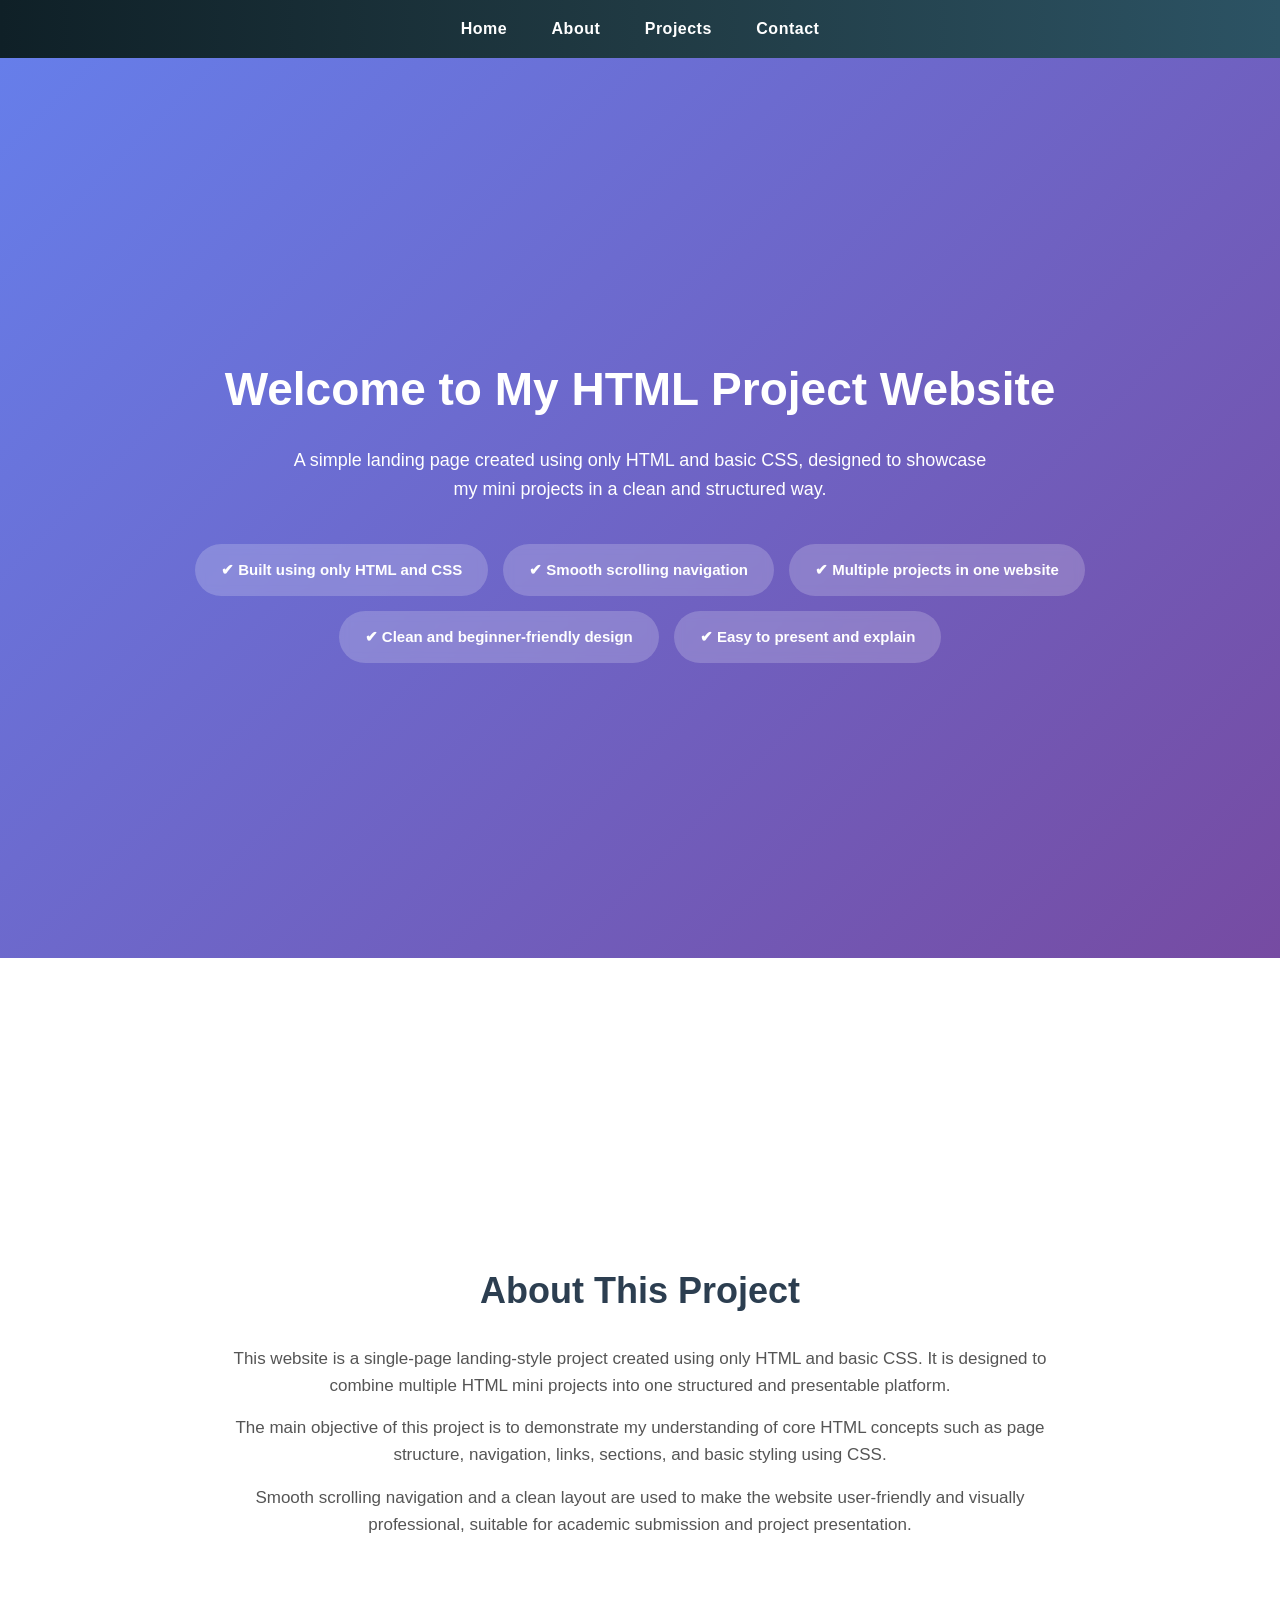
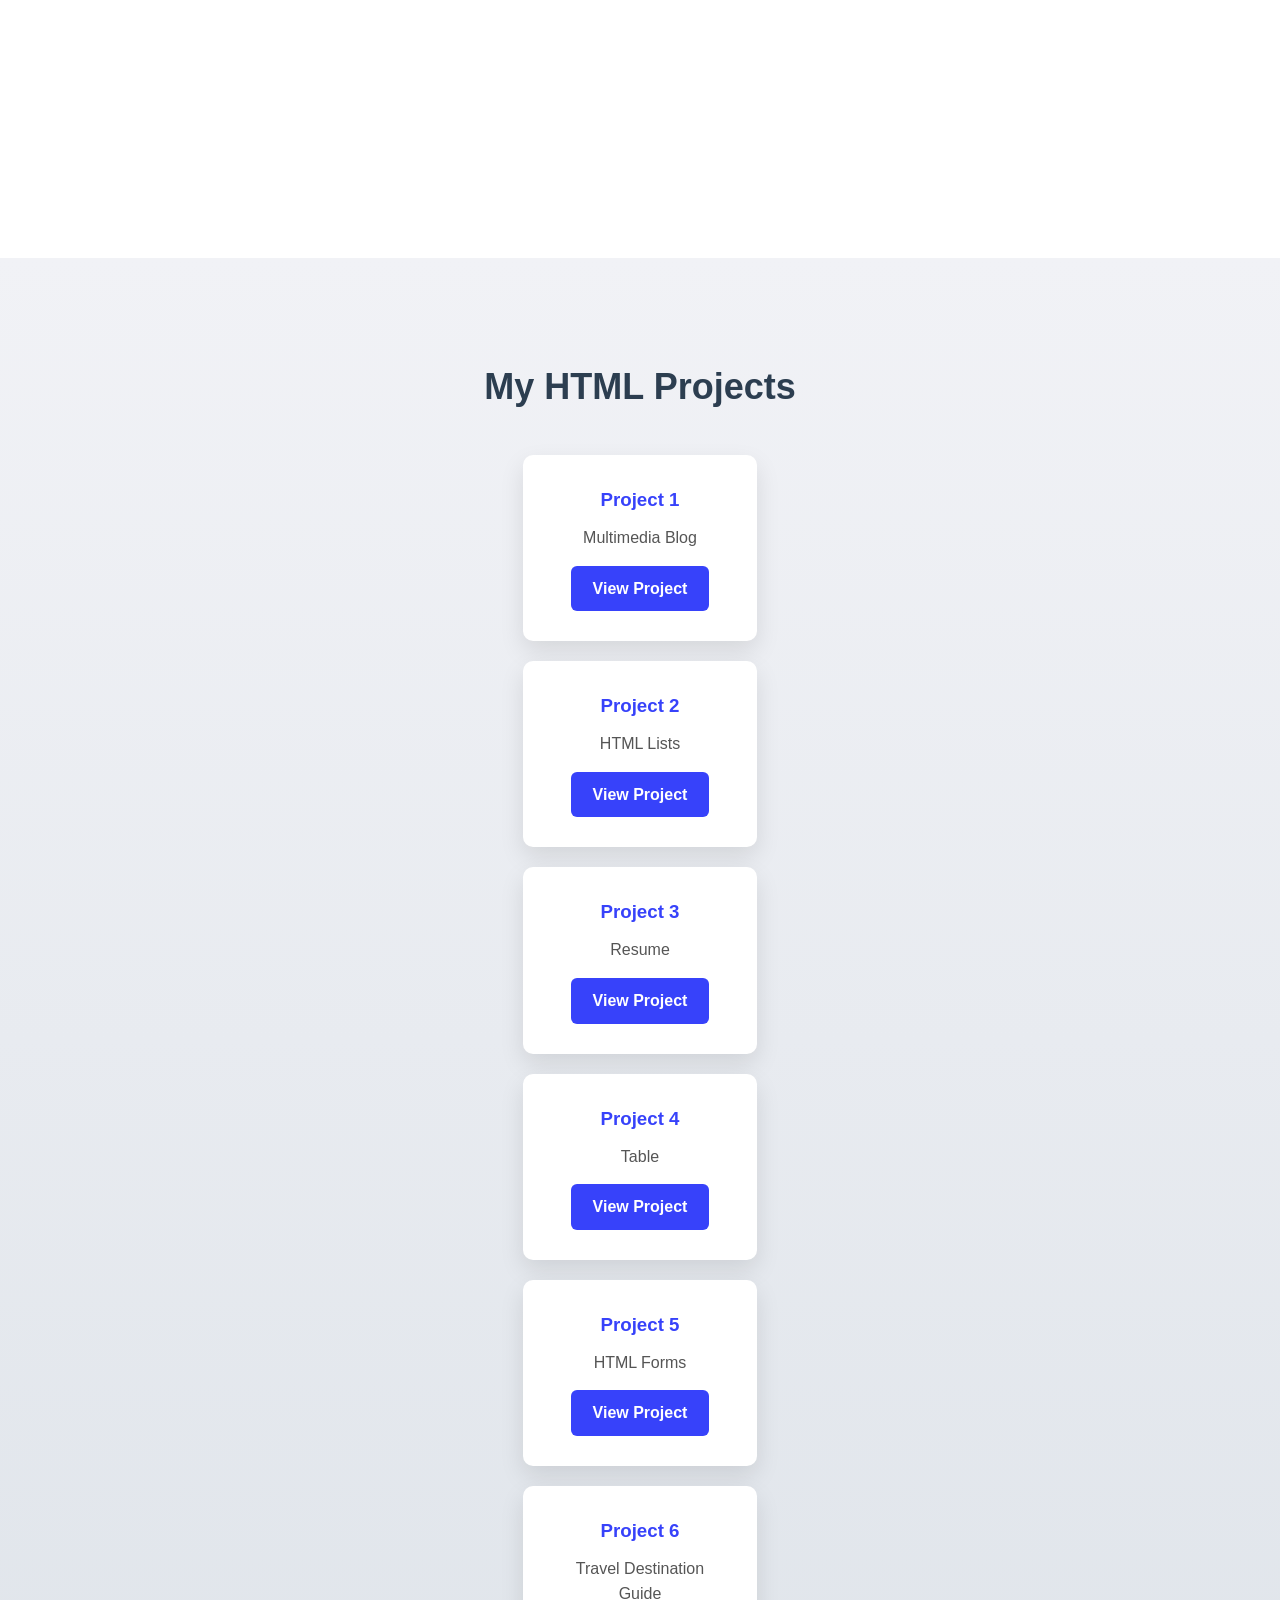
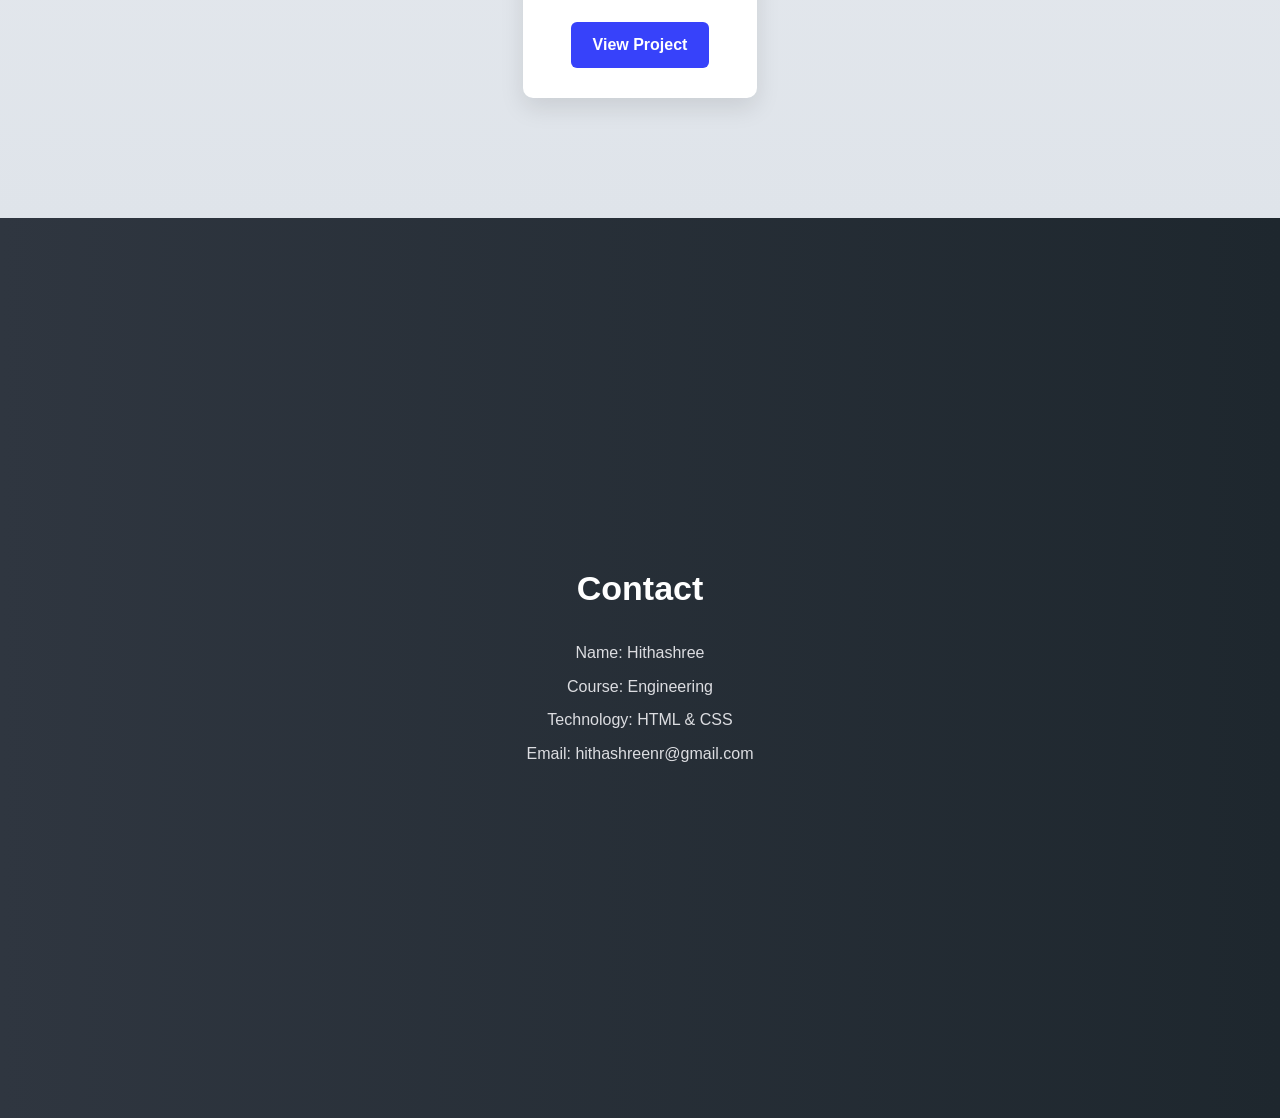
<file: index.html>
<!doctype html>
<html>
  <head>
    <title>My HTML Projects</title>
    <link rel="stylesheet" href="./style.css" />
  </head>
  <body>
    <!-- NAVBAR -->
    <div class="navbar">
      <a href="#home">Home</a>
      <a href="#about">About</a>
      <a href="#projects">Projects</a>
      <a href="#contact">Contact</a>
    </div>

    <!-- HOME SECTION -->
    <section id="home">
      <div class="container">
        <h1>Welcome to My HTML Project Website</h1>
        <p>
          A simple landing page created using only HTML and basic CSS, designed
          to showcase my mini projects in a clean and structured way.
        </p>

        <div class="home-points">
          <div class="point-box">✔ Built using only HTML and CSS</div>
          <div class="point-box">✔ Smooth scrolling navigation</div>
          <div class="point-box">✔ Multiple projects in one website</div>
          <div class="point-box">✔ Clean and beginner-friendly design</div>
          <div class="point-box">✔ Easy to present and explain</div>
        </div>
      </div>
    </section>

    <!-- ABOUT SECTION -->
    <section id="about">
      <div class="container">
        <h1>About This Project</h1>

        <p>
          This website is a single-page landing-style project created using only
          HTML and basic CSS. It is designed to combine multiple HTML mini
          projects into one structured and presentable platform.
        </p>

        <p>
          The main objective of this project is to demonstrate my understanding
          of core HTML concepts such as page structure, navigation, links,
          sections, and basic styling using CSS.
        </p>

        <p>
          Smooth scrolling navigation and a clean layout are used to make the
          website user-friendly and visually professional, suitable for academic
          submission and project presentation.
        </p>
      </div>
    </section>

    <!-- PROJECTS SECTION -->
    <section id="projects">
      <div class="container">
        <h1>My HTML Projects</h1>

        <div class="project-box">
          <h3>Project 1</h3>
          <p>Multimedia Blog</p>
          <a href="../Day 2/index.html">View Project</a>
        </div>

        <div class="project-box">
          <h3>Project 2</h3>
          <p>HTML Lists</p>
          <a href="../Day 3/index.html">View Project</a>
        </div>

        <div class="project-box">
          <h3>Project 3</h3>
          <p>Resume</p>
          <a href="../Day 4/index.html">View Project</a>
        </div>

        <div class="project-box">
          <h3>Project 4</h3>
          <p>Table</p>
          <a href="../Day 5/index.html">View Project</a>
        </div>

        <div class="project-box">
          <h3>Project 5</h3>
          <p>HTML Forms</p>
          <a href="../Day 6/form.html">View Project</a>
        </div>

        <div class="project-box">
          <h3>Project 6</h3>
          <p>Travel Destination Guide</p>
          <a href="../Day 7/index.html">View Project</a>
        </div>
      </div>
    </section>

    <!-- CONTACT SECTION -->
    <section id="contact">
      <div class="container">
        <h1>Contact</h1>
        <p>Name: Hithashree</p>
        <p>Course: Engineering</p>
        <p>Technology: HTML & CSS</p>
        <p>Email: hithashreenr@gmail.com</p>
      </div>
    </section>
  </body>
</html>
</file>
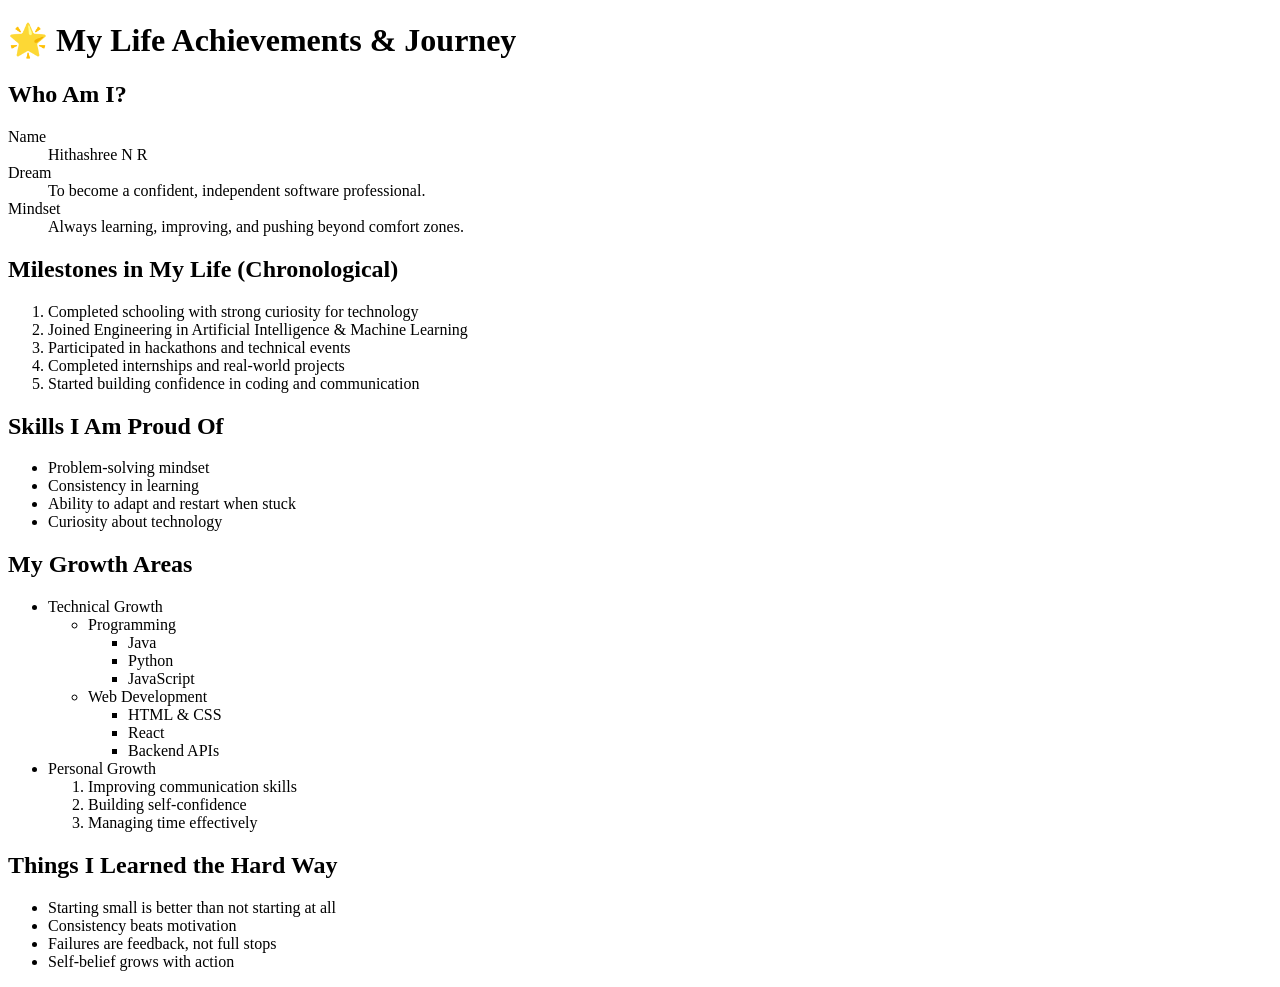
<file: Day 3/index.html>
<!doctype html>
<html>
  <head>
    <title>My Life Achievements</title>
  </head>
  <body>
    <h1>🌟 My Life Achievements & Journey</h1>

    <!-- Description List -->
    <h2>Who Am I?</h2>
    <dl>
      <dt>Name</dt>
      <dd>Hithashree N R</dd>

      <dt>Dream</dt>
      <dd>To become a confident, independent software professional.</dd>

      <dt>Mindset</dt>
      <dd>Always learning, improving, and pushing beyond comfort zones.</dd>
    </dl>

    <!-- Ordered List -->
    <h2>Milestones in My Life (Chronological)</h2>
    <ol>
      <li>Completed schooling with strong curiosity for technology</li>
      <li>Joined Engineering in Artificial Intelligence & Machine Learning</li>
      <li>Participated in hackathons and technical events</li>
      <li>Completed internships and real-world projects</li>
      <li>Started building confidence in coding and communication</li>
    </ol>

    <!-- Unordered List -->
    <h2>Skills I Am Proud Of</h2>
    <ul>
      <li>Problem-solving mindset</li>
      <li>Consistency in learning</li>
      <li>Ability to adapt and restart when stuck</li>
      <li>Curiosity about technology</li>
    </ul>

    <!-- Nested List -->
    <h2>My Growth Areas</h2>
    <ul>
      <li>
        Technical Growth
        <ul>
          <li>
            Programming
            <ul>
              <li>Java</li>
              <li>Python</li>
              <li>JavaScript</li>
            </ul>
          </li>
          <li>
            Web Development
            <ul>
              <li>HTML & CSS</li>
              <li>React</li>
              <li>Backend APIs</li>
            </ul>
          </li>
        </ul>
      </li>

      <li>
        Personal Growth
        <ol>
          <li>Improving communication skills</li>
          <li>Building self-confidence</li>
          <li>Managing time effectively</li>
        </ol>
      </li>
    </ul>
    <h2>Things I Learned the Hard Way</h2>
    <ul>
      <li>Starting small is better than not starting at all</li>
      <li>Consistency beats motivation</li>
      <li>Failures are feedback, not full stops</li>
      <li>Self-belief grows with action</li>
    </ul>
  </body>
</html>
</file>
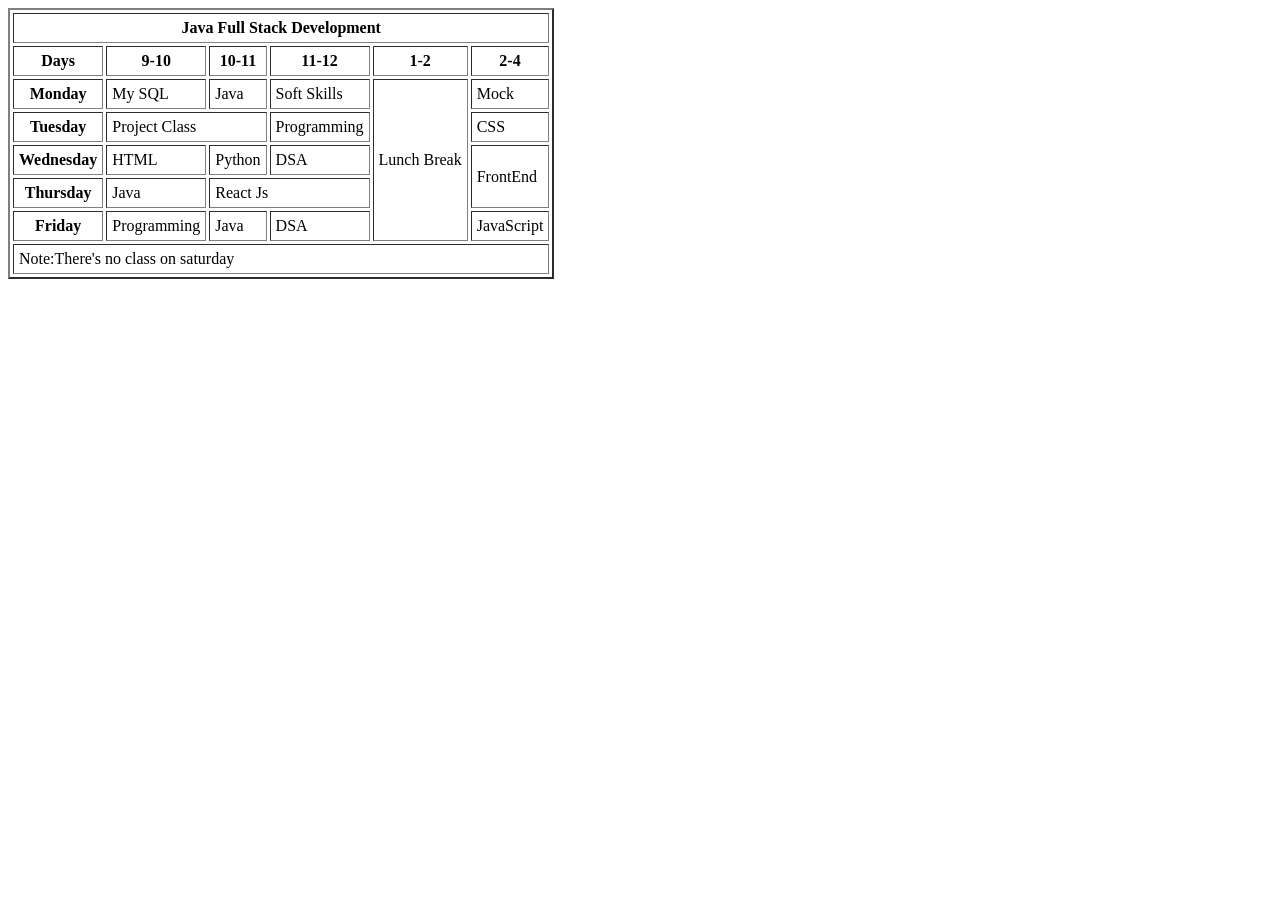
<file: Day 5/index.html>
<!doctype html>
<html lang="en">
  <head>
    <meta charset="UTF-8" />
    <meta name="viewport" content="width=device-width, initial-scale=1.0" />
    <title>Time Table</title>
  </head>
  <body>
    <table cellpadding="5" cellspacing="3" border="2">
      <tr>
        <th colspan="7">Java Full Stack Development</th>
      </tr>
      <tr>
        <th>Days</th>
        <th>9-10</th>
        <th>10-11</th>
        <th>11-12</th>
        <th>1-2</th>
        <th>2-4</th>
      </tr>
      <tr>
        <th>Monday</th>
        <td>My SQL</td>
        <td>Java</td>
        <td>Soft Skills</td>
        <td rowspan="5">Lunch Break</td>
        <td>Mock</td>
      </tr>
      <tr>
        <th>Tuesday</th>
        <td colspan="2">Project Class</td>
        <td>Programming</td>
        <td>CSS</td>
      </tr>
      <tr>
        <th>Wednesday</th>
        <td>HTML</td>
        <td>Python</td>
        <td>DSA</td>
        <td rowspan="2">FrontEnd</td>
      </tr>
      <tr>
        <th>Thursday</th>
        <td>Java</td>
        <td colspan="2">React Js</td>
      </tr>
      <tr>
        <th>Friday</th>
        <td>Programming</td>
        <td>Java</td>
        <td>DSA</td>
        <td>JavaScript</td>
      </tr>
      <tr>
        <td colspan="7">Note:There's no class on saturday</td>
      </tr>
    </table>
  </body>
</html>
</file>
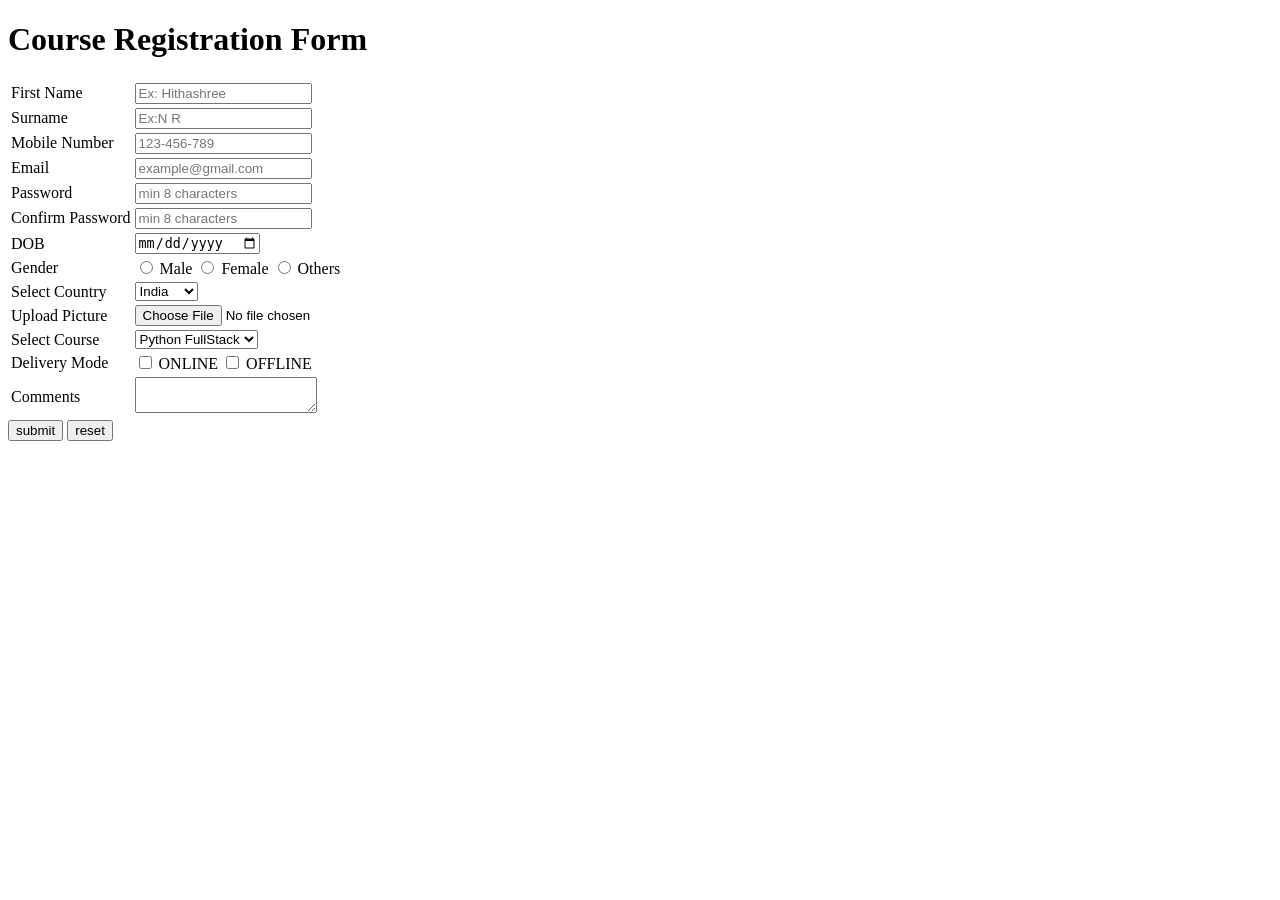
<file: Day 6/form.html>
<!doctype html>
<html lang="en">
  <head>
    <meta charset="UTF-8" />
    <meta name="viewport" content="width=device-width, initial-scale=1.0" />
    <title>Register Form</title>
  </head>
  <body>
    <h1>Course Registration Form</h1>
    <form action="#" method="post">
      <table>
        <tr>
          <td><label for="fname">First Name</label></td>
          <td><input type="text" placeholder="Ex: Hithashree" /></td>
        </tr>
        <tr>
          <td><label for="sname">Surname</label></td>
          <td><input type="text" placeholder="Ex:N R" /></td>
        </tr>
        <tr>
          <td><label for="mobnum">Mobile Number</label></td>
          <td><input type="tel" placeholder="123-456-789" /></td>
        </tr>
        <tr>
          <td>
            <label for="email">Email</label>
          </td>
          <td>
            <input
              type="email"
              required
              placeholder="example@gmail.com"
            /><br />
          </td>
        </tr>
        <tr>
          <td>
            <label for="password">Password</label>
          </td>
          <td>
            <input type="password" required placeholder="min 8 characters" />
          </td>
        </tr>
        <tr>
          <td>
            <label for="cpassword">Confirm Password</label>
          </td>
          <td><input type="password" placeholder="min 8 characters" /></td>
        </tr>
        <tr>
          <td><label for="dob">DOB</label></td>
          <td><input type="date" /></td>
        </tr>
        <tr>
          <td>
            <label for="gender">Gender</label>
          </td>
          <td>
            <input type="radio" name="gender" id="gender" />
            <label for="gender">Male</label>
            <input type="radio" name="gender" id="gender" />
            <label for="gender">Female</label>
            <input type="radio" name="gender" id="gender" />
            <label for="gender">Others</label>
          </td>
        </tr>
        <tr>
          <td>
            <label for="selection">Select Country</label>
          </td>
          <td>
            <select name="selection" id="selection">
              <option value="India">India</option>
              <option value="USA">USA</option>
              <option value="Russia">Russia</option>
            </select>
          </td>
        </tr>
        <tr>
          <td>
            <label for="upload">Upload Picture</label>
          </td>
          <td><input type="file" required /></td>
        </tr>
        <tr>
          <td><label for="selection">Select Course</label></td>
          <td>
            <select name="selection" id="selection">
              <option value="python fullstack">Python FullStack</option>
              <option value="Java fullstack">Java FullStack</option>
              <option value="mern stack">MERN Stack</option>
            </select>
          </td>
        </tr>
        <tr>
          <td><label for="selection">Delivery Mode</label></td>
          <td>
            <input type="checkbox" />
            <label for="selection">ONLINE</label>
            <input type="checkbox" />
            <label for="selection">OFFLINE</label>
          </td>
        </tr>
        <tr>
          <td><label for="Comments">Comments</label></td>
          <td><textarea name="Comments" id="Comments"></textarea></td>
        </tr>
      </table>
      <input type="submit" value="submit" />
      <input type="reset" value="reset" />
    </form>
  </body>
</html>
</file>
<file: style.css>
/* RESET & GLOBAL */
* {
  margin: 0;
  padding: 0;
  box-sizing: border-box;
}

html {
  scroll-behavior: smooth;
}

body {
  font-family: "Segoe UI", Tahoma, sans-serif;
  background-color: #f5f7fa;
  color: #2c3e50;
  line-height: 1.6;
}

/* NAVBAR */
.navbar {
  position: sticky;
  top: 0;
  background: linear-gradient(to right, #0f2027, #203a43, #2c5364);
  padding: 16px;
  text-align: center;
  z-index: 1000;
}

.navbar a {
  color: #ffffff;
  text-decoration: none;
  margin: 0 20px;
  font-size: 16px;
  font-weight: 600;
  letter-spacing: 0.5px;
}

.navbar a:hover {
  color: #fbc531;
}

/* SECTIONS */
section {
  min-height: 100vh;
  padding: 100px 40px;
  display: flex;
  align-items: center;
}

.container {
  max-width: 1100px;
  margin: auto;
  text-align: center;
}

/* HOME / HERO SECTION */
#home {
  background: linear-gradient(135deg, #667eea, #764ba2);
  color: #ffffff;
}

#home h1 {
  font-size: 46px;
  margin-bottom: 20px;
}

#home p {
  font-size: 18px;
  max-width: 700px;
  margin: 0 auto 40px;
}

/* HOME FEATURE POINTS */
.home-points {
  display: flex;
  flex-wrap: wrap;
  justify-content: center;
  gap: 15px;
}

.point-box {
  background: rgba(255, 255, 255, 0.2);
  padding: 14px 26px;
  border-radius: 30px;
  font-size: 15px;
  font-weight: 600;
  backdrop-filter: blur(5px);
}

/* ABOUT SECTION */
#about {
  background-color: #ffffff;
}

#about h1 {
  font-size: 36px;
  margin-bottom: 25px;
  color: #2c3e50;
}

#about p {
  font-size: 17px;
  max-width: 850px;
  margin: 15px auto;
  color: #555;
}

/* PROJECTS SECTION */
#projects {
  background: linear-gradient(to bottom, #f1f2f6, #dfe4ea);
}

#projects h1 {
  font-size: 36px;
  margin-bottom: 40px;
}

.project-box {
  background-color: #ffffff;
  padding: 30px;
  margin: 20px auto;
  width: 75%;
  border-radius: 10px;
  box-shadow: 0 10px 25px rgba(0, 0, 0, 0.1);
  transition: transform 0.3s ease;
}

.project-box:hover {
  transform: translateY(-5px);
}

.project-box h3 {
  color: #3742fa;
  margin-bottom: 10px;
}

.project-box p {
  color: #555;
  margin-bottom: 15px;
}

.project-box a {
  display: inline-block;
  padding: 10px 22px;
  background-color: #3742fa;
  color: white;
  text-decoration: none;
  border-radius: 6px;
  font-weight: 600;
}

.project-box a:hover {
  background-color: #2f3542;
}

/* CONTACT SECTION */
#contact {
  background: linear-gradient(to right, #2f3640, #1e272e);
  color: white;
}

#contact h1 {
  font-size: 34px;
  margin-bottom: 25px;
}

#contact p {
  font-size: 16px;
  margin: 8px 0;
  color: #dcdde1;
}
</file>
